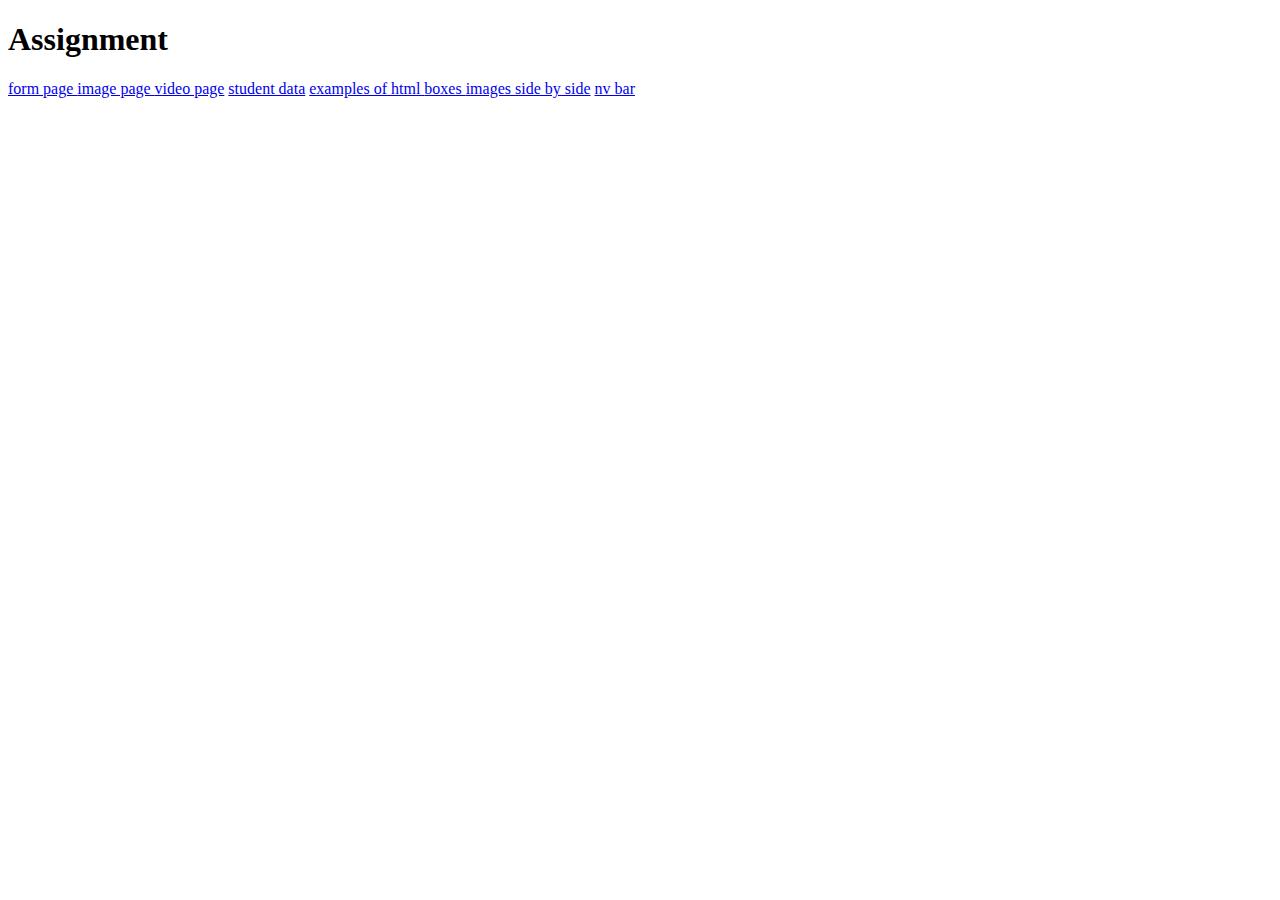
<file: index.html>
<!doctype html>
<html>

<head>
</head>
<title> home </title>

<body>
      <h1> Assignment </h1>

    <a href="registerationform.html" > form page </a>
    <a href="image.html"> image page </a>
    <a href="youtubevideo.html"> video page</a>
    <a href="studentdata.html"> student data</a>
    <a href="example.html">  examples of html </a>
    <a href="twoboxes.html"> boxes </a>
    <a href="images.html"> images side by side</a>
    <a href="navigation.html"> nv bar</a>


</body>
</html>
</file>
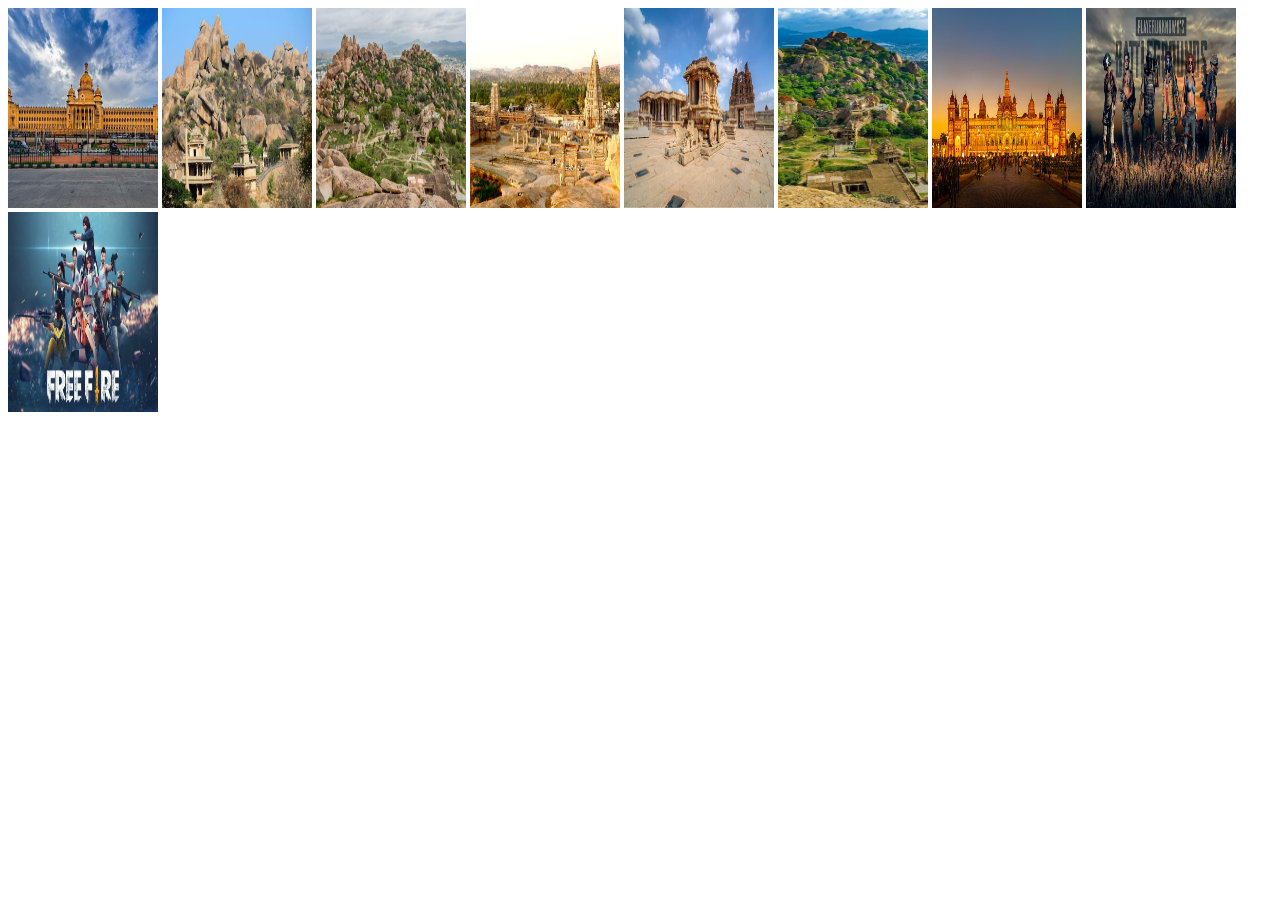
<file: image.html>
<html>
    <body>

        <img src="./images/bang1.jpg" height="200" width="150">
        <img src="./images/Chitradurga1.jpg" height="200" width="150">
        <image src="./images/chitradurga2.jpg" height="200" width="150">
            <img src="./images/humpi1.jpg" height="200" width="150">
            <img src="./images/humpi2.jpg" height="200" width="150">
            <img src="./images/images.jpeg" height="200" width="150">
            <img src="./images/mysore1.jpeg" height="200" width="150" >
            <img src="./images/pubg.jpg" height="200" width="150">
            <img src="./images/FreeFire.jpg" height="200" width="150">


        </body>
</html>
</file>
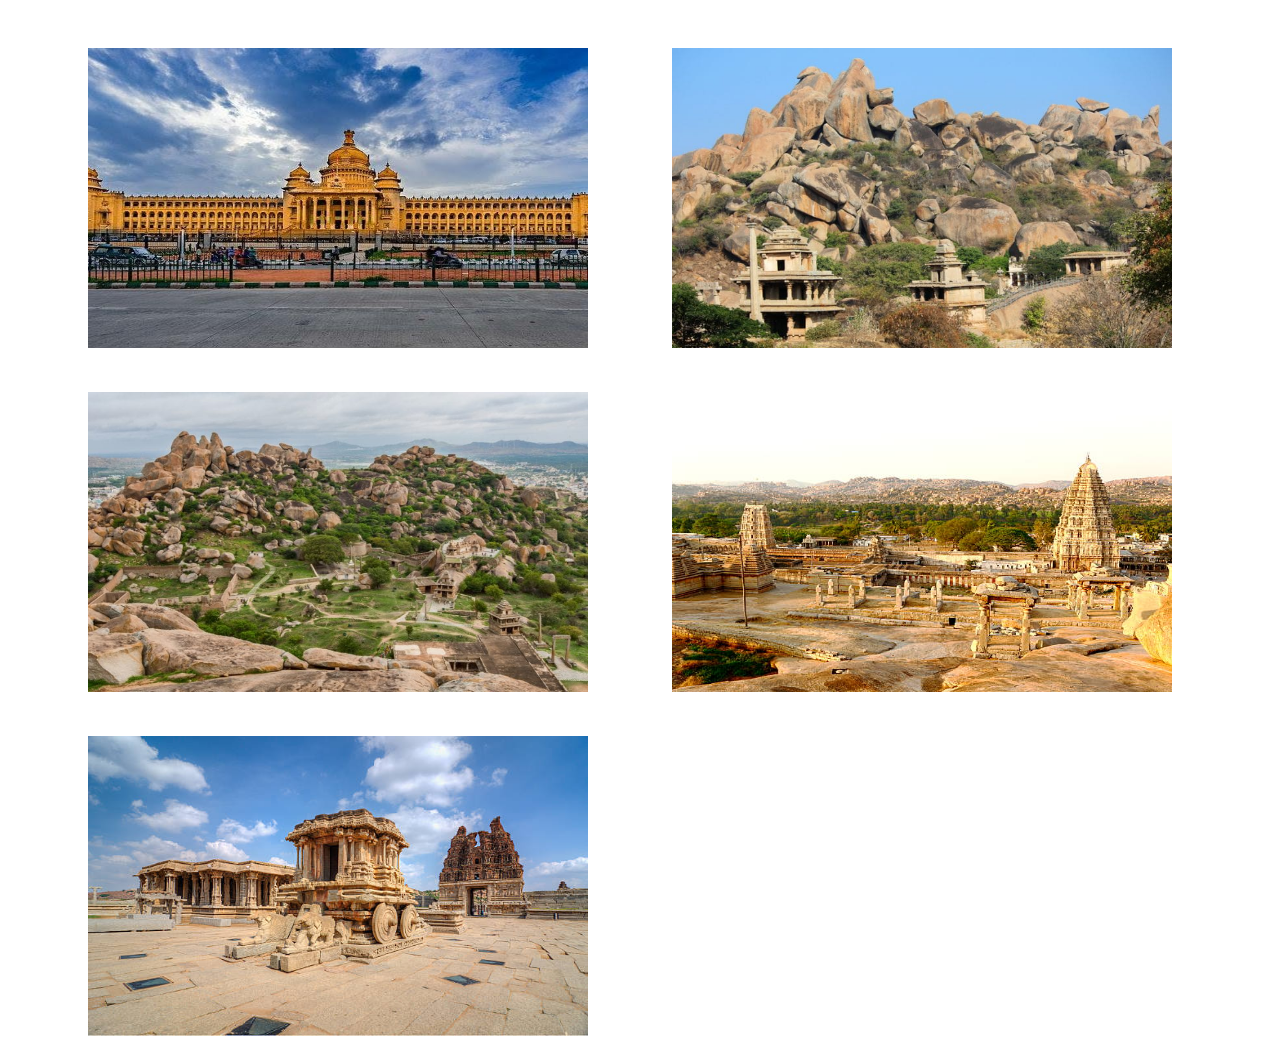
<file: images.html>
<html>
<head>
    <title> images side by side</title>
    <style>
       img{
          height: 300px;
          width: 500px;
          margin-left: 80px;
          margin-top: 40px;

       }

    </style>
</head>
<body>
<div >
  <img src="./images/bang1.jpg">
  <img src="./images/Chitradurga1.jpg">
  <image src="./images/chitradurga2.jpg">
      <img src="./images/humpi1.jpg">
      <img src="./images/humpi2.jpg">
  </div>
  </body>
</html>
</file>
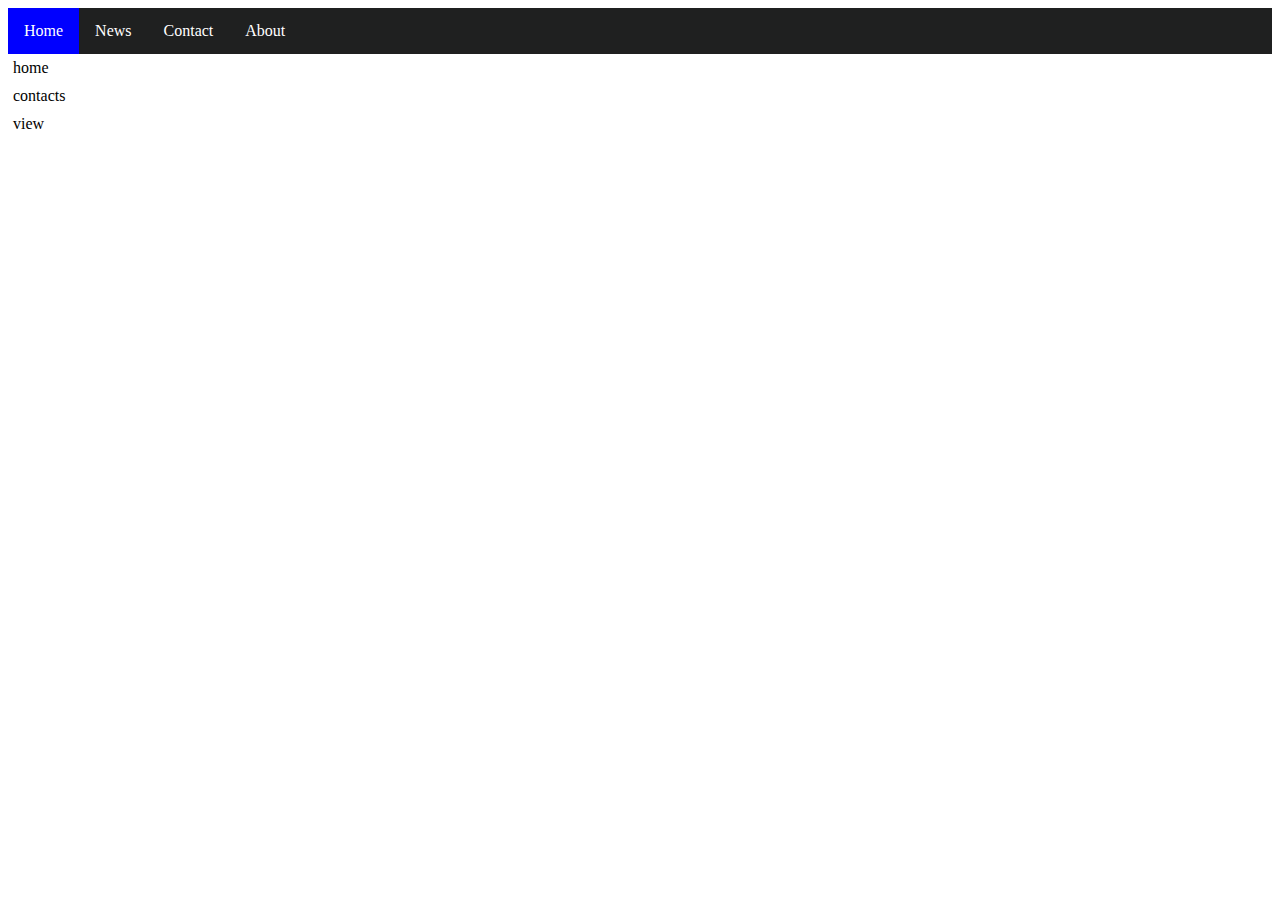
<file: navigation.html>
<html>

<head>
    <title> navigation bar </title>
    <link rel="stylesheet" href="navigation.css" >
</head>

<body>

    <!-- navigation bar -->

    <ul>
        <li><a class="active" href="#home">Home</a></li>
        <li><a href="#news">News</a></li>
        <li><a href="#contact">Contact</a></li>
        <li><a href="#about">About</a></li>
      </ul >
   
<ul1>
        <li1>
             home 
        </li1>
        <li1>
            contacts 
        </li1>
        <li1>
             view 
        </li1>
    </ul1>


   

</body>
</html>
</file>
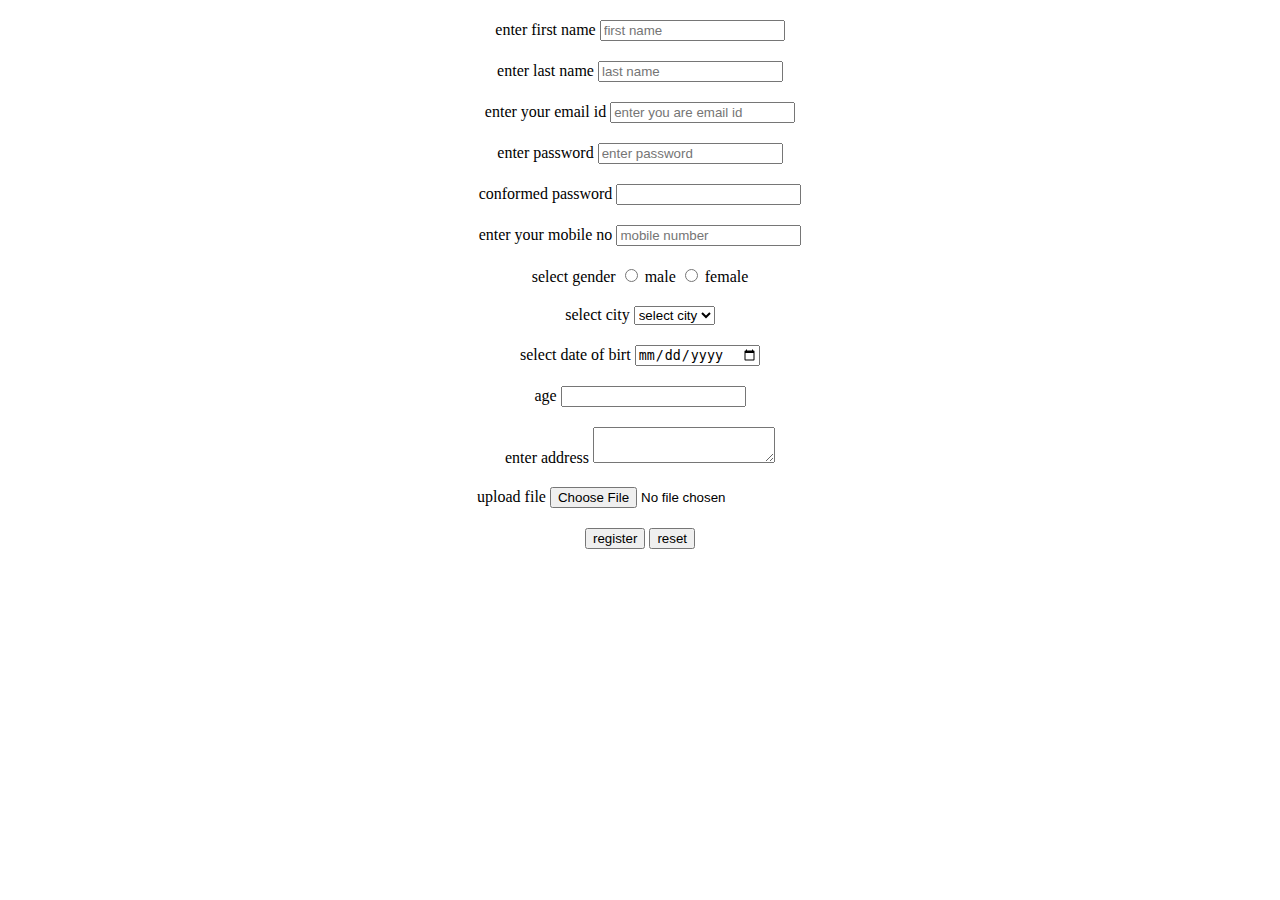
<file: registerationform.html>
<html>
    <head>
        <title> Register Form</title>
        <style>

          .center{
               text-align: center;
               margin-top: 20px;
               ;


          }  


            </style>

<body>
      
    <form name="form">
        <div class="center">
        <label>enter first name </label>
 
        <input type="text" placeholder="first name">
    
    </div>
       <div class="center">
        <label>enter last name </label>
 
        <input type="text" placeholder="last name">
    </div>
       <div class="center">

       
        <label>enter your email id </label>
         <input type="email" placeholder="enter you are email id"> 

        </div>

          <div class="center">
         <lable>enter password</lable>
         <input type="password"  placeholder="enter password" >   
        </div>

          <div class="center">
         <lable>conformed password</lable>

         <input type="password" name="conformed password">
        </div>


        <div class="center">
         <label>enter your mobile no</label>
            <input type="text" placeholder="mobile number">

        </div>

           <div class="center">
            <label> select gender</label>
            <input type="radio" name="gender"> male
            <input type="radio"  name="gender"> female
           
        </div>


        <div class="center">
    
      <label> select city </label>
      <select>
         <option> select city </option>
        <option> banglore</option>
        <option> bellary </option>
      </select>
     

     </div>
     
     <div class="center">
     <lable> select date of birt</lable>

     <input type ="date"  name ="dateofbirth">
    
    </div>

    <div class="center">
    
     <label> age</label>

     <input type="number"> 
    

         
    </div>

        <div class="center">
         <label>enter address</label>
         <textarea></textarea>


        </div>

     

     
        
<div class="center">
        <label> upload file</label>

        <input type="file" >
</div>
           <div class="center">
           <button type="submit">register</button>

           <button type="reset"> reset </button>
  
        </div>
    </form>

</body>
</html>
</file>
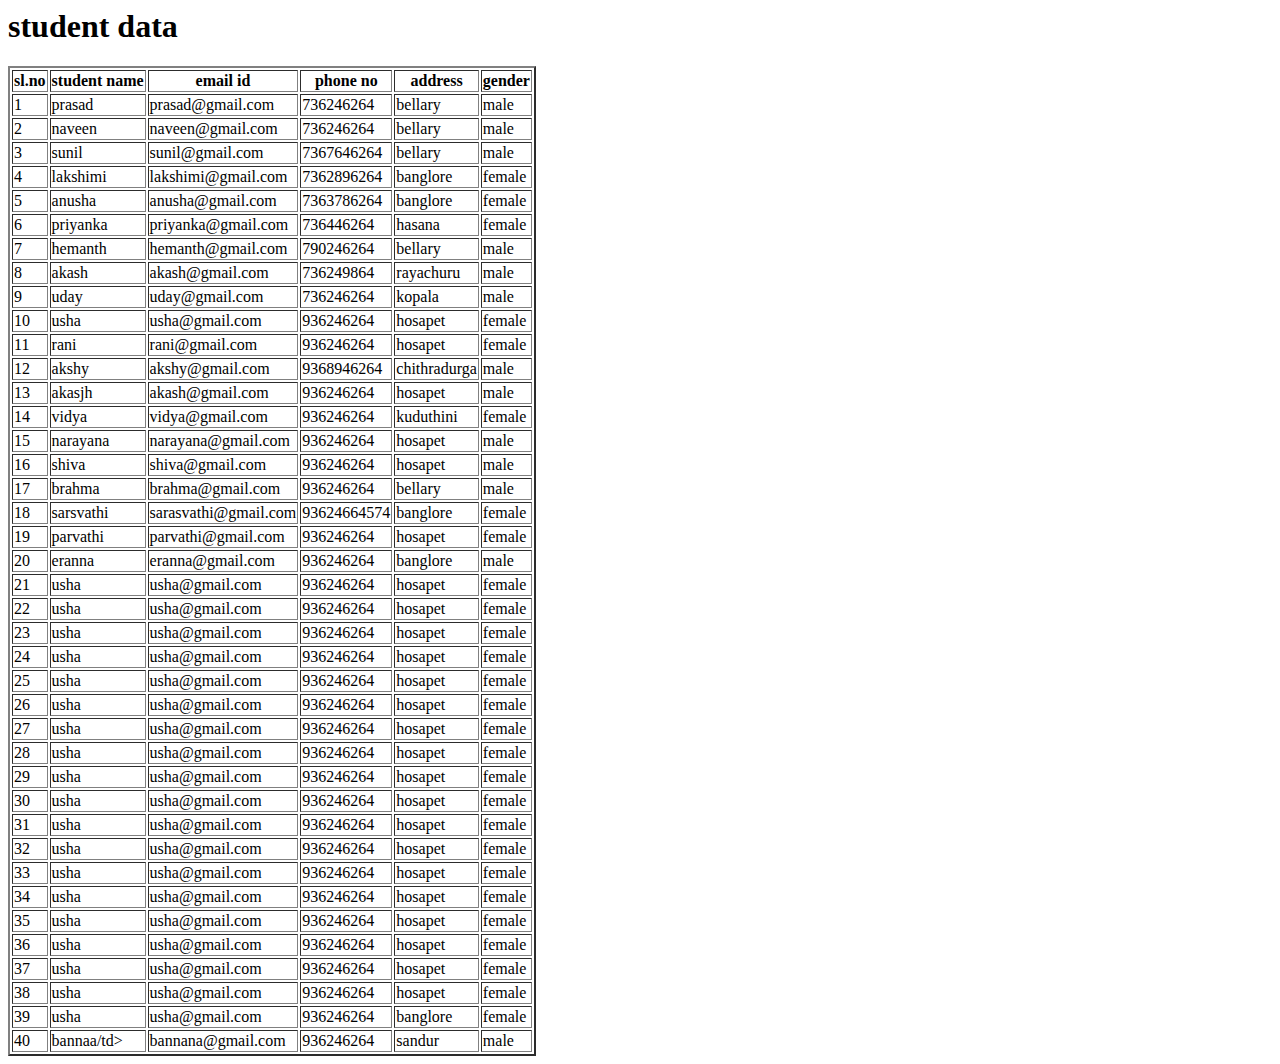
<file: studentdata.html>
<html>

<body>
<table border="2" >
    <h1>student data</h1>
    <tr>
        <th>sl.no </th>
        <th> student name</th>
        <th>email id</th>
        <th>phone no</th>
        <th>address</th>
        <th>gender</th>
    </tr>
    <tr>
        <td>1</td>
        <td>prasad</td>
        <td>prasad@gmail.com</td>
        <td>736246264</td>
        <td>bellary</td>
        <td>male</td>
    </tr>
    <tr>
        <td>2</td>
        <td>naveen</td>
        <td>naveen@gmail.com</td>
        <td>736246264</td>
        <td>bellary</td>
        <td>male</td>
    </tr>
    <tr>
        <td>3</td>
        <td>sunil</td>
        <td>sunil@gmail.com</td>
        <td>7367646264</td>
        <td>bellary</td>
        <td>male</td>
    </tr>
    <tr>
        <td>4</td>
        <td>lakshimi</td>
        <td>lakshimi@gmail.com</td>
        <td>7362896264</td>
        <td>banglore</td>
        <td>female</td>
    </tr>
    <tr>
        <td>5</td>
        <td>anusha</td>
        <td>anusha@gmail.com</td>
        <td>7363786264</td>
        <td>banglore</td>
        <td>female</td>
    </tr>
    <tr>
        <td>6</td>
        <td>priyanka</td>
        <td>priyanka@gmail.com</td>
        <td>736446264</td>
        <td>hasana</td>
        <td>female</td>
    </tr>
    <tr>
        <td>7</td>
        <td>hemanth</td>
        <td>hemanth@gmail.com</td>
        <td>790246264</td>
        <td>bellary</td>
        <td>male</td>
    </tr>
    <tr>
        <td>8</td>
        <td>akash</td>
        <td>akash@gmail.com</td>
        <td>736249864</td>
        <td>rayachuru</td>
        <td>male</td>
    </tr>
    <tr>
        <td>9</td>
        <td>uday</td>
        <td>uday@gmail.com</td>
        <td>736246264</td>
        <td>kopala</td>
        <td>male</td>
    </tr>
    <tr>
        <td>10</td>
        <td>usha</td>
        <td>usha@gmail.com</td>
        <td>936246264</td>
        <td>hosapet</td>
        <td>female</td>
    </tr>

    <tr>
        <td>11</td>
        <td>rani</td>
        <td>rani@gmail.com</td>
        <td>936246264</td>
        <td>hosapet</td>
        <td>female</td>
    </tr>

    <tr>
        <td>12</td>
        <td>akshy</td>
        <td>akshy@gmail.com</td>
        <td>9368946264</td>
        <td>chithradurga</td>
        <td>male</td>
    </tr>

    <tr>
        <td>13</td>
        <td>akasjh</td>
        <td>akash@gmail.com</td>
        <td>936246264</td>
        <td>hosapet</td>
        <td>male</td>
    </tr>

    <tr>
        <td>14</td>
        <td>vidya</td>
        <td>vidya@gmail.com</td>
        <td>936246264</td>
        <td>kuduthini</td>
        <td>female</td>
    </tr>

    <tr>
        <td>15</td>
        <td>narayana</td>
        <td>narayana@gmail.com</td>
        <td>936246264</td>
        <td>hosapet</td>
        <td>male</td>
    </tr>

    <tr>
        <td>16</td>
        <td>shiva</td>
        <td>shiva@gmail.com</td>
        <td>936246264</td>
        <td>hosapet</td>
        <td>male</td>
    </tr>

    <tr>
        <td>17</td>
        <td>brahma</td>
        <td>brahma@gmail.com</td>
        <td>936246264</td>
        <td>bellary</td>
        <td>male</td>
    </tr>

    <tr>
        <td>18</td>
        <td>sarsvathi</td>
        <td>sarasvathi@gmail.com</td>
        <td>93624664574</td>
        <td>banglore</td>
        <td>female</td>
    </tr>

    <tr>
        <td>19</td>
        <td>parvathi</td>
        <td>parvathi@gmail.com</td>
        <td>936246264</td>
        <td>hosapet</td>
        <td>female</td>
    </tr>

    <tr>
        <td>20</td>
        <td>eranna</td>
        <td>eranna@gmail.com</td>
        <td>936246264</td>
        <td>banglore</td>
        <td>male</td>
    </tr>

    <tr>
        <td>21</td>
        <td>usha</td>
        <td>usha@gmail.com</td>
        <td>936246264</td>
        <td>hosapet</td>
        <td>female</td>
    </tr>

    <tr>
        <td>22</td>
        <td>usha</td>
        <td>usha@gmail.com</td>
        <td>936246264</td>
        <td>hosapet</td>
        <td>female</td>
    </tr>

    <tr>
        <td>23</td>
        <td>usha</td>
        <td>usha@gmail.com</td>
        <td>936246264</td>
        <td>hosapet</td>
        <td>female</td>
    </tr>

    <tr>
        <td>24</td>
        <td>usha</td>
        <td>usha@gmail.com</td>
        <td>936246264</td>
        <td>hosapet</td>
        <td>female</td>
    </tr>

    <tr>
        <td>25</td>
        <td>usha</td>
        <td>usha@gmail.com</td>
        <td>936246264</td>
        <td>hosapet</td>
        <td>female</td>
    </tr>

    <tr>
        <td>26</td>
        <td>usha</td>
        <td>usha@gmail.com</td>
        <td>936246264</td>
        <td>hosapet</td>
        <td>female</td>
    </tr>

    <tr>
        <td>27</td>
        <td>usha</td>
        <td>usha@gmail.com</td>
        <td>936246264</td>
        <td>hosapet</td>
        <td>female</td>
    </tr>

    <tr>
        <td>28</td>
        <td>usha</td>
        <td>usha@gmail.com</td>
        <td>936246264</td>
        <td>hosapet</td>
        <td>female</td>
    </tr>

    <tr>
        <td>29</td>
        <td>usha</td>
        <td>usha@gmail.com</td>
        <td>936246264</td>
        <td>hosapet</td>
        <td>female</td>
    </tr>

    <tr>
        <td>30</td>
        <td>usha</td>
        <td>usha@gmail.com</td>
        <td>936246264</td>
        <td>hosapet</td>
        <td>female</td>
    </tr>

    <tr>
        <td>31</td>
        <td>usha</td>
        <td>usha@gmail.com</td>
        <td>936246264</td>
        <td>hosapet</td>
        <td>female</td>
    </tr>

    <tr>
        <td>32</td>
        <td>usha</td>
        <td>usha@gmail.com</td>
        <td>936246264</td>
        <td>hosapet</td>
        <td>female</td>
    </tr>

    <tr>
        <td>33</td>
        <td>usha</td>
        <td>usha@gmail.com</td>
        <td>936246264</td>
        <td>hosapet</td>
        <td>female</td>
    </tr>

    <tr>
        <td>34</td>
        <td>usha</td>
        <td>usha@gmail.com</td>
        <td>936246264</td>
        <td>hosapet</td>
        <td>female</td>
    </tr>

    <tr>
        <td>35</td>
        <td>usha</td>
        <td>usha@gmail.com</td>
        <td>936246264</td>
        <td>hosapet</td>
        <td>female</td>
    </tr>

    <tr>
        <td>36</td>
        <td>usha</td>
        <td>usha@gmail.com</td>
        <td>936246264</td>
        <td>hosapet</td>
        <td>female</td>
    </tr>

    <tr>
        <td>37</td>
        <td>usha</td>
        <td>usha@gmail.com</td>
        <td>936246264</td>
        <td>hosapet</td>
        <td>female</td>
    </tr>

    <tr>
        <td>38</td>
        <td>usha</td>
        <td>usha@gmail.com</td>
        <td>936246264</td>
        <td>hosapet</td>
        <td>female</td>
    </tr>

    <tr>
        <td>39</td>
        <td>usha</td>
        <td>usha@gmail.com</td>
        <td>936246264</td>
        <td>banglore</td>
        <td>female</td>
    </tr>

    <tr>
        <td>40</td>
        <td>bannaa/td>
        <td>bannana@gmail.com</td>
        <td>936246264</td>
        <td>sandur</td>
        <td>male</td>
    </tr>
    </table>
</body>
</html>
</file>
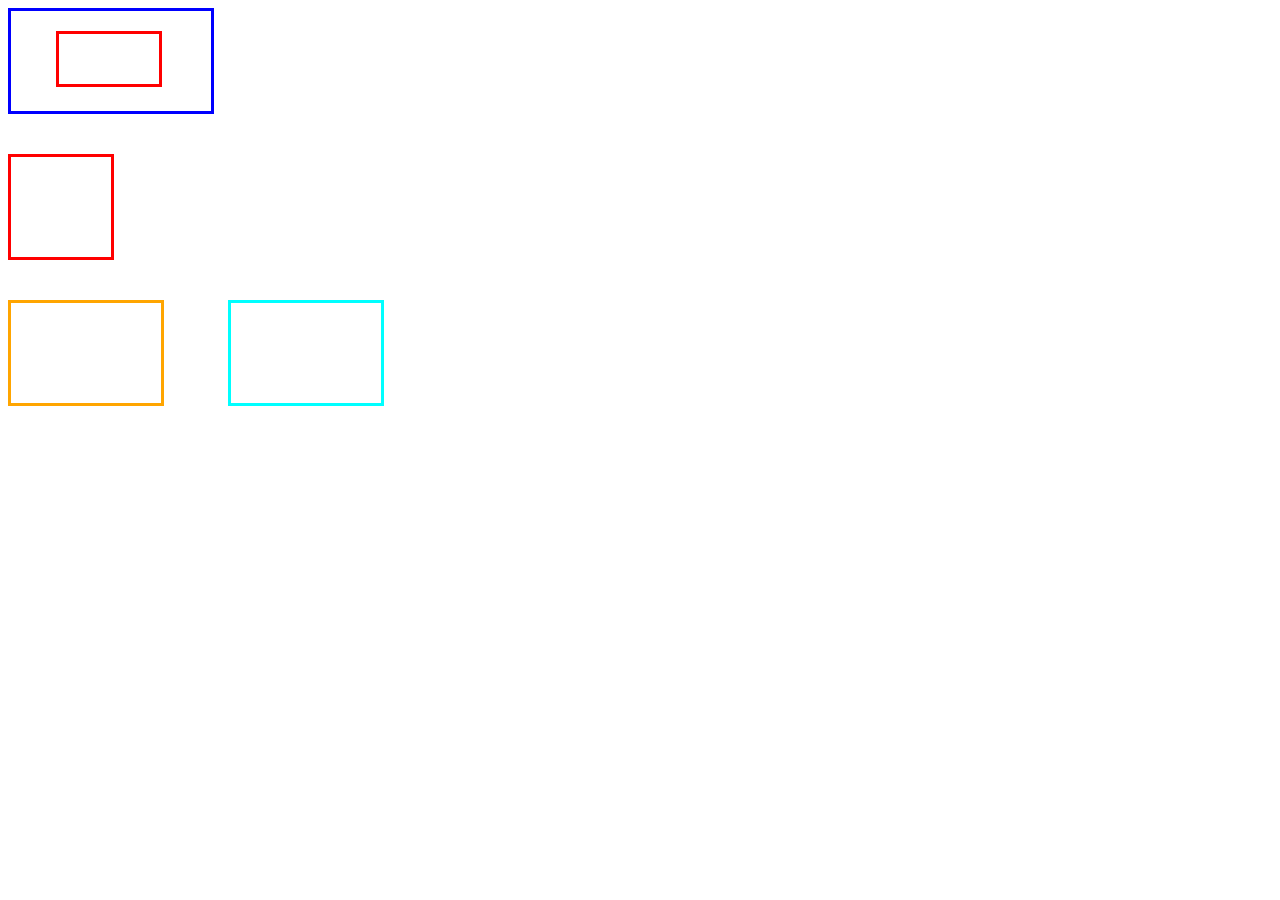
<file: twoboxes.html>
<!DOCTYPE html>
<html>
  <head>
     
     <title>BOX-EXAMPLE</title>

     <style>
   .rect{
    border:3px solid blue;
    height: 100px;
    width: 200px;
    
   }

   .rect1{
    border:3px solid red;
    height: 50px;
    width: 100px;
    margin: 20px 20px 20px 45px;
    
   }

   .rect3{
    border: 3px solid orange;
    height: 100px;
    width:150px;
    display: inline-block;
    margin-top: 40px;
   }

   .rect4{
    border: 3px solid aqua;
    height: 100px;
    width:150px;
    display: inline-block;
    margin-left: 60px;
    margin-top: 40px;
   }

.square{
                    border: 3px solid red;
                    height: 100px;
                    width: 100px;
                    margin-top: 40px;
}
</style>
 </head>
 <body>
    <div class="rect">
      <div class="rect1" ></div>
     </div>

        
        <div>
        <div class="square">    
        </div>
        </div>


        <div class="rect3"> </div>
        <div class="rect4"></div>
        




 </body>
</html>
</file>
<file: navigation.css>
ul {
    list-style-type: none;
    margin: 0;
    padding: 0;
    overflow: hidden;
    background-color:rgb(31, 32, 32);
  }
  li  {
    
    float: left;
  }
  li a {
  display: block;
  color:white ;
  text-align: center;
  padding: 14px 16px;
  text-decoration: none;
}
li a:hover {
  background-color: rgba(219, 17, 17, 0.877);
}
.active {
  background-color: blue;
}

ul1 {

    list-style-type:none;
    margin-top: 60px;
    padding:0;
    width: 10px;
  background-color: #f1f1f1;
}

li1   {
    display: block;
    color: #000;
    padding: 5px 5px;
    text-decoration: none;
  }

  li1:hover {
    background-color: #555;
    color: white;
  }

  li1:active {
    background-color: #04AA6D;
    color: rgb(130, 20, 233);
  }
</file>
